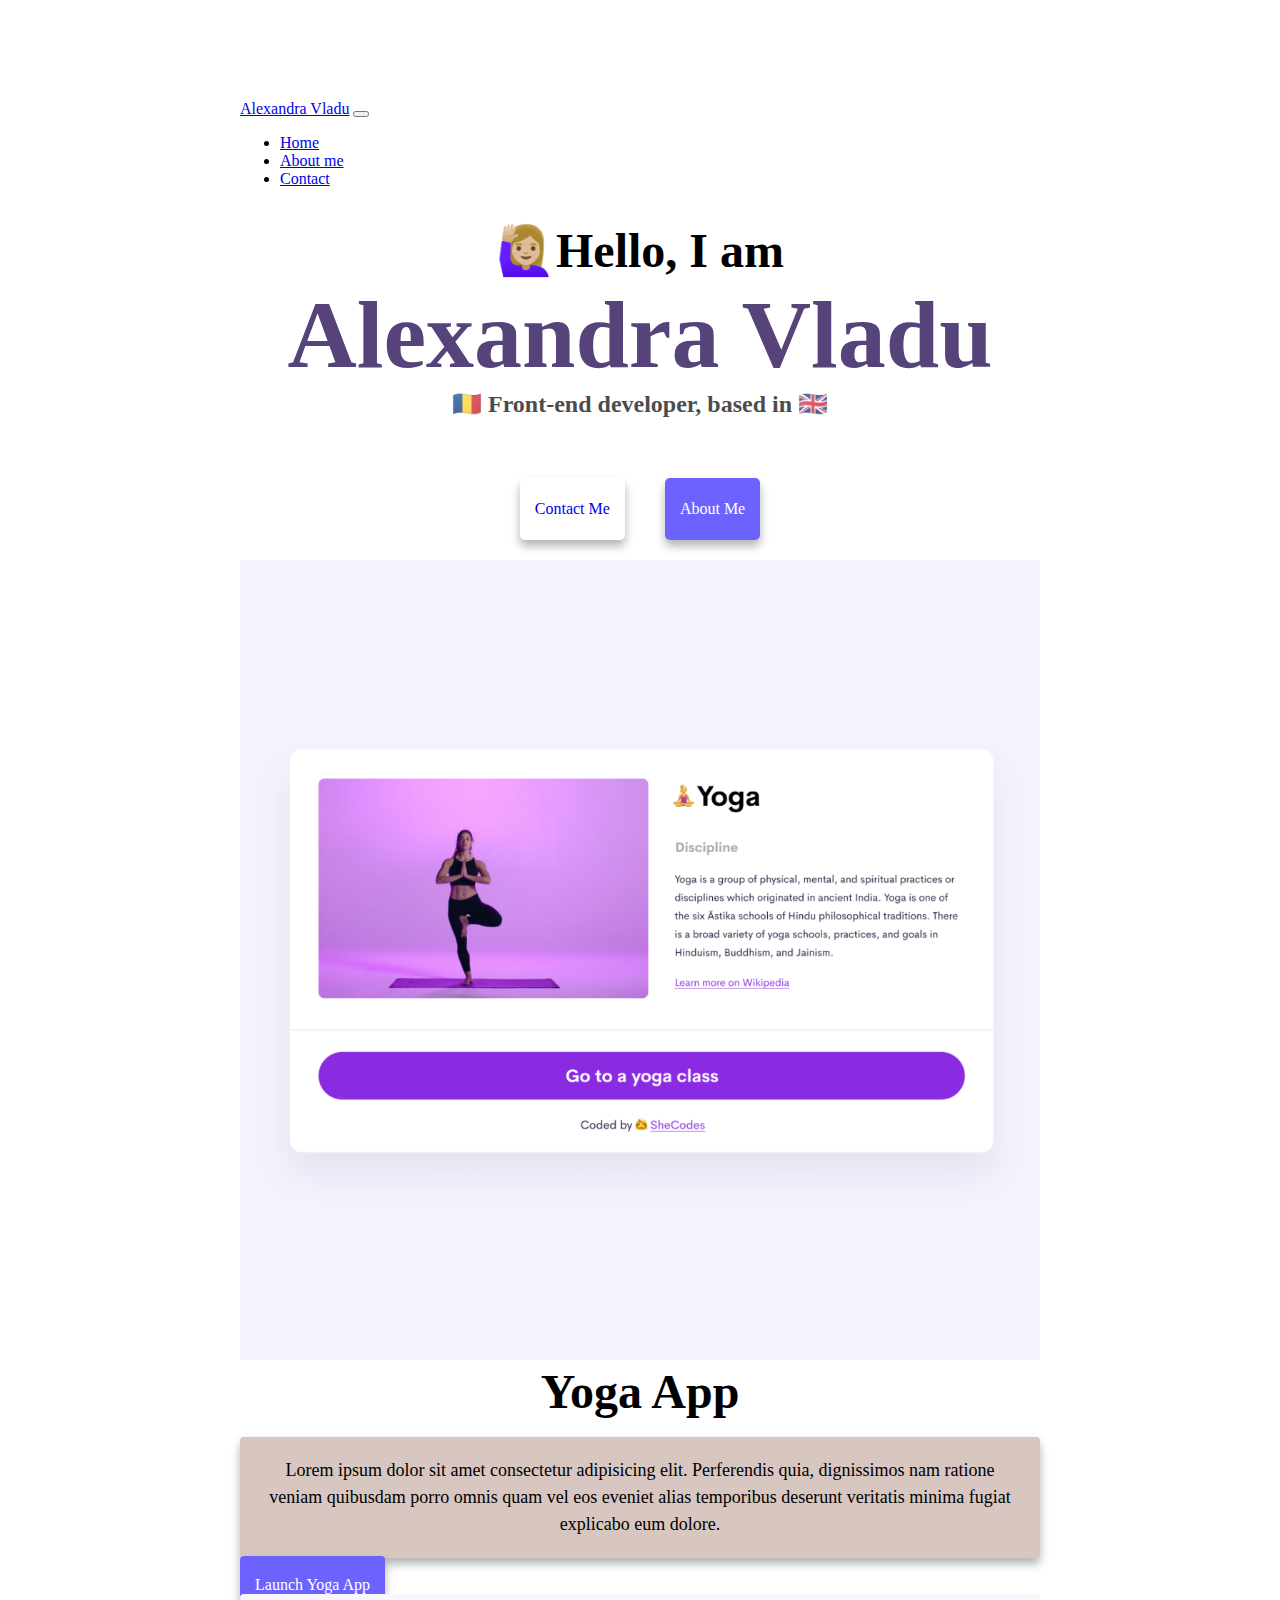
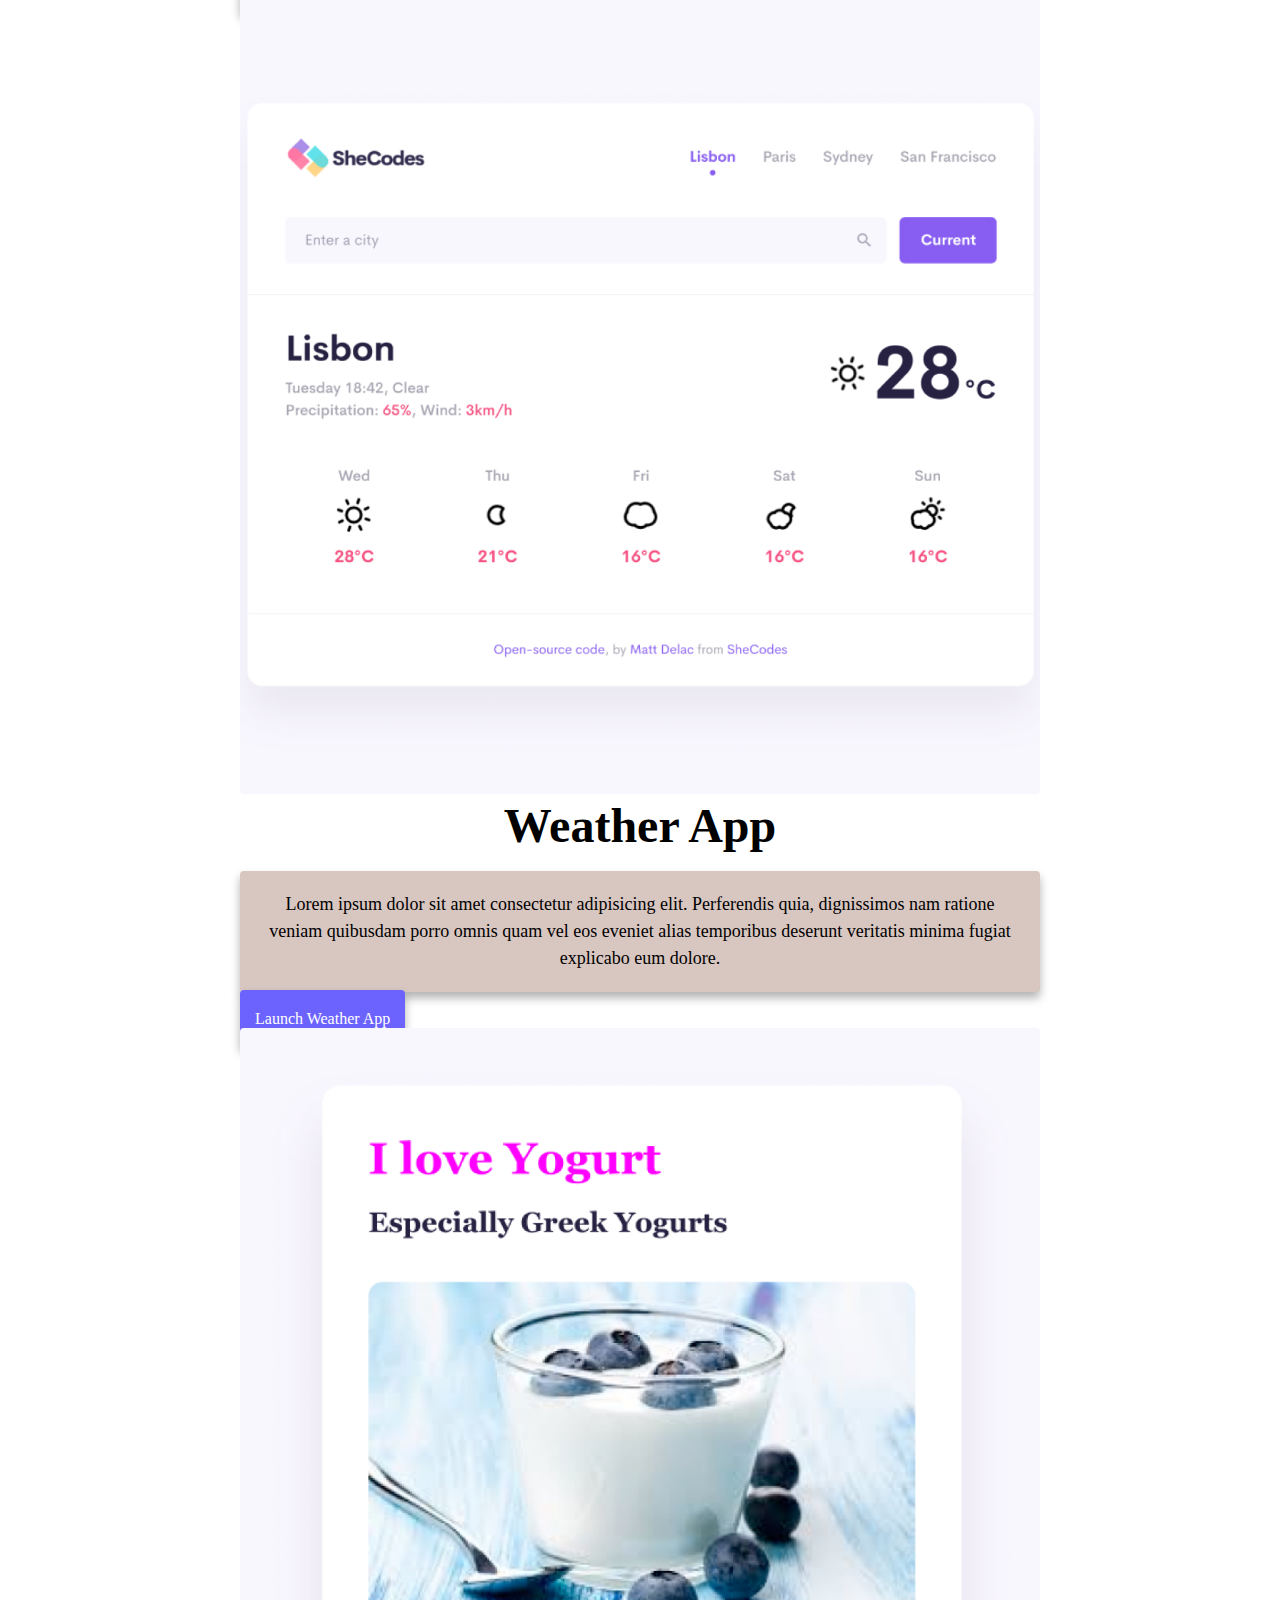
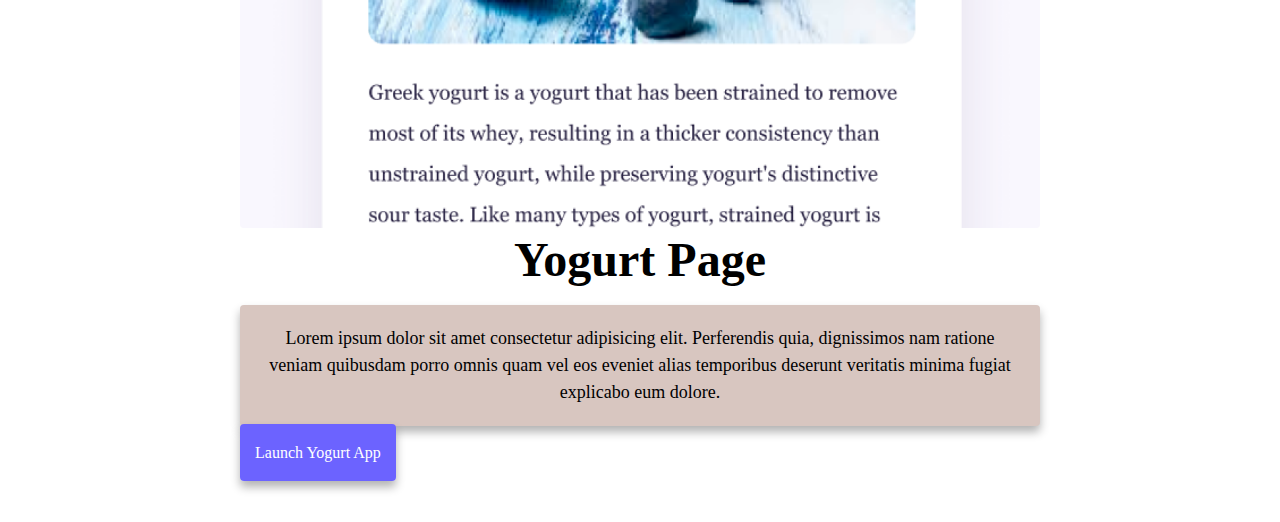
<file: index.html>
<!DOCTYPE html>
<html lang="en">
  <head>
    <meta charset="UTF-8" />
    <meta name="viewport" content="width=device-width, initial-scale=1.0" />
    <script src="https://cdn.jsdelivr.net/npm/bootstrap@5.1.3/dist/js/bootstrap.bundle.min.js" integrity="sha384-ka7Sk0Gln4gmtz2MlQnikT1wXgYsOg+OMhuP+IlRH9sENBO0LRn5q+8nbTov4+1p" crossorigin="anonymous"></script>
    <link href="https://cdn.jsdelivr.net/npm/bootstrap@5.1.3/dist/css/bootstrap.min.css" rel="stylesheet" integrity="sha384-1BmE4kWBq78iYhFldvKuhfTAU6auU8tT94WrHftjDbrCEXSU1oBoqyl2QvZ6jIW3" crossorigin="anonymous">
    <meta http-equiv="X-UA-Compatible" content="ie=edge" />
    <link rel="stylesheet" href="style.css" />
    <title>SheCodes</title>
    <meta name="description" content="This is the main page of my portfolio displaying previous projects">
  </head>
  <body>
      <nav class="navbar navbar-expand-lg navbar-light bg-light fixed-top">
          <div class="container-fluid">
            <a class="navbar-brand" href="index.html">Alexandra Vladu</a>
            <button class="navbar-toggler" type="button" data-bs-toggle="collapse" data-bs-target="#navbarNavDropdown" aria-controls="navbarNavDropdown" aria-expanded="false" aria-label="Toggle navigation">
              <span class="navbar-toggler-icon"></span>
            </button>
            <div class="collapse navbar-collapse" id="navbarNavDropdown">
              <ul class="navbar-nav">
                <li class="nav-item">
                  <a class="nav-link active" aria-current="page" href="index.html">Home</a>
                </li>
                <li class="nav-item">
                  <a class="nav-link" href="about.html">About me </a>
                </li>
                <li class="nav-item">
                  <a class="nav-link" href="about.html#contact">Contact</a>
                </li>
              </ul>
            </div>
          </div>
        </nav>
      </br>
    <h2>
      🙋🏼‍♀️Hello, I am
    </h2>
    <h1>Alexandra Vladu</h1>
    <h3> 🇷🇴 Front-end developer, based in 🇬🇧</h3>
    <div class="navigation-links">
    <a href="about.html#contact" class="homepage-link"> Contact me </a>
  </br> 
</br>
    <a href="about.html" class="me-link"> About me </a>
</div>
<div class="container">
<div class="row mt-5">
<div class="col-sm-6">
  <img src="images/yoga.png"  alt="Yoga project" class="img-fluid rounded d-none d-sm-block" /> 
</div>
<div class="col-sm-6">
  <h2 class="mb-3"> Yoga App </h2>
  <p>
      Lorem ipsum dolor sit amet consectetur adipisicing elit. Perferendis
      quia, dignissimos nam ratione veniam quibusdam porro omnis quam vel
      eos eveniet alias temporibus deserunt veritatis minima fugiat
      explicabo eum dolore.
    </p>
<div class="mt-5 mb-5">
  <a href="#" class="primary-link"> Launch Yoga App </a>
</div>
</div>
<div class="row mt-5">
  <div class="col-sm-6">
    <img src="images/weather.png" alt="Weather project" class="img-fluid rounded d-none d-sm-block" />
  </div>
  <div class="col-sm-6">
 <h2 class=" mt-5 mb-5"> Weather App </h2>
 <p> Lorem ipsum dolor sit amet consectetur adipisicing elit. Perferendis
    quia, dignissimos nam ratione veniam quibusdam porro omnis quam vel
    eos eveniet alias temporibus deserunt veritatis minima fugiat
    explicabo eum dolore.
  </p>
  <div class="mt-5 mb-5">
    <a href="#" class="primary-link">Launch Weather App</a>
  </div>
</div>
<div class="row mt-5">
  <div class="col-sm-6">
    <img src="images/yogurt.png" alt="Yogurt Project" class="img-fluid rounded d-none d-sm-block" />
  </div>
  <div class="col-sm-6">
    <h2 class="mb-3"> Yogurt Page </h2>
    <p> Lorem ipsum dolor sit amet consectetur adipisicing elit. Perferendis
        quia, dignissimos nam ratione veniam quibusdam porro omnis quam vel
        eos eveniet alias temporibus deserunt veritatis minima fugiat
        explicabo eum dolore.
      </p>
      <div class="mt-5">
        <a href="#" class="primary-link">Launch Yogurt App</a>
      </div>
    </div>
</div>
</div>
  </body>
</html>
</file>
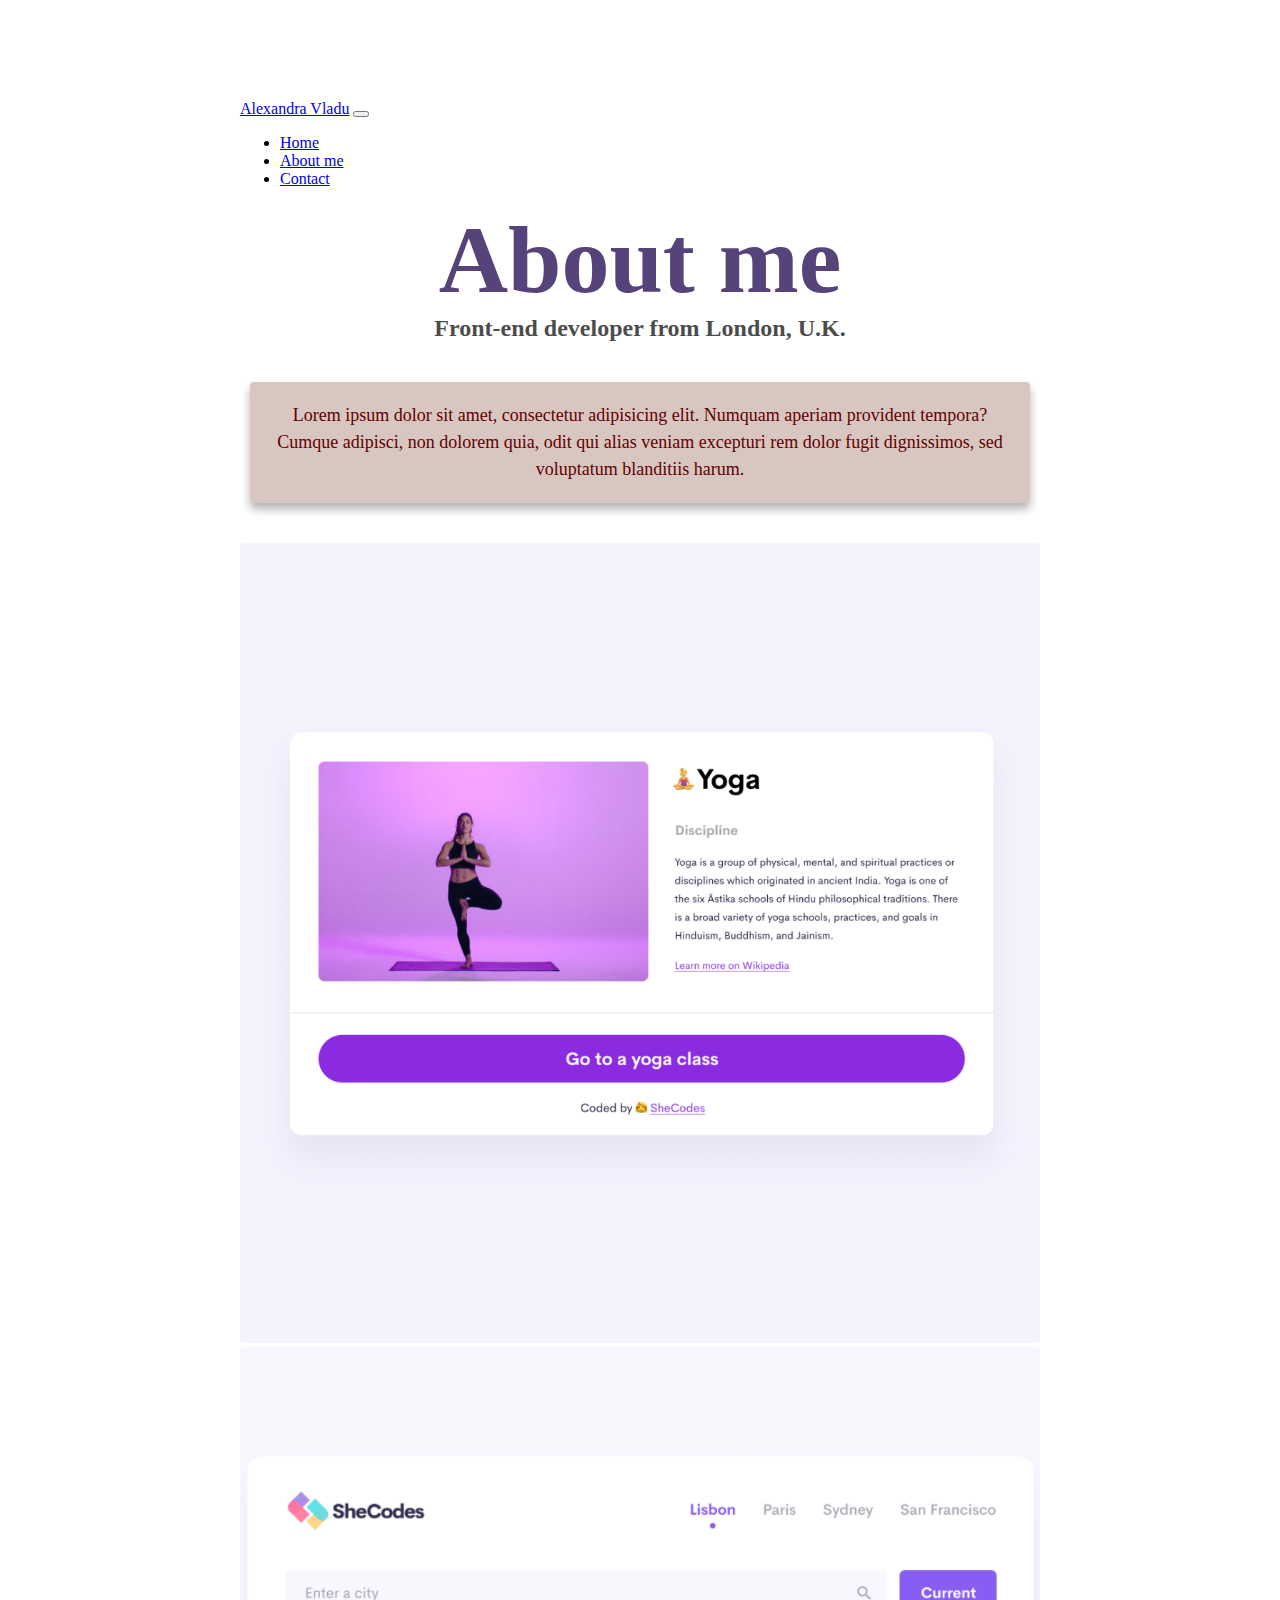
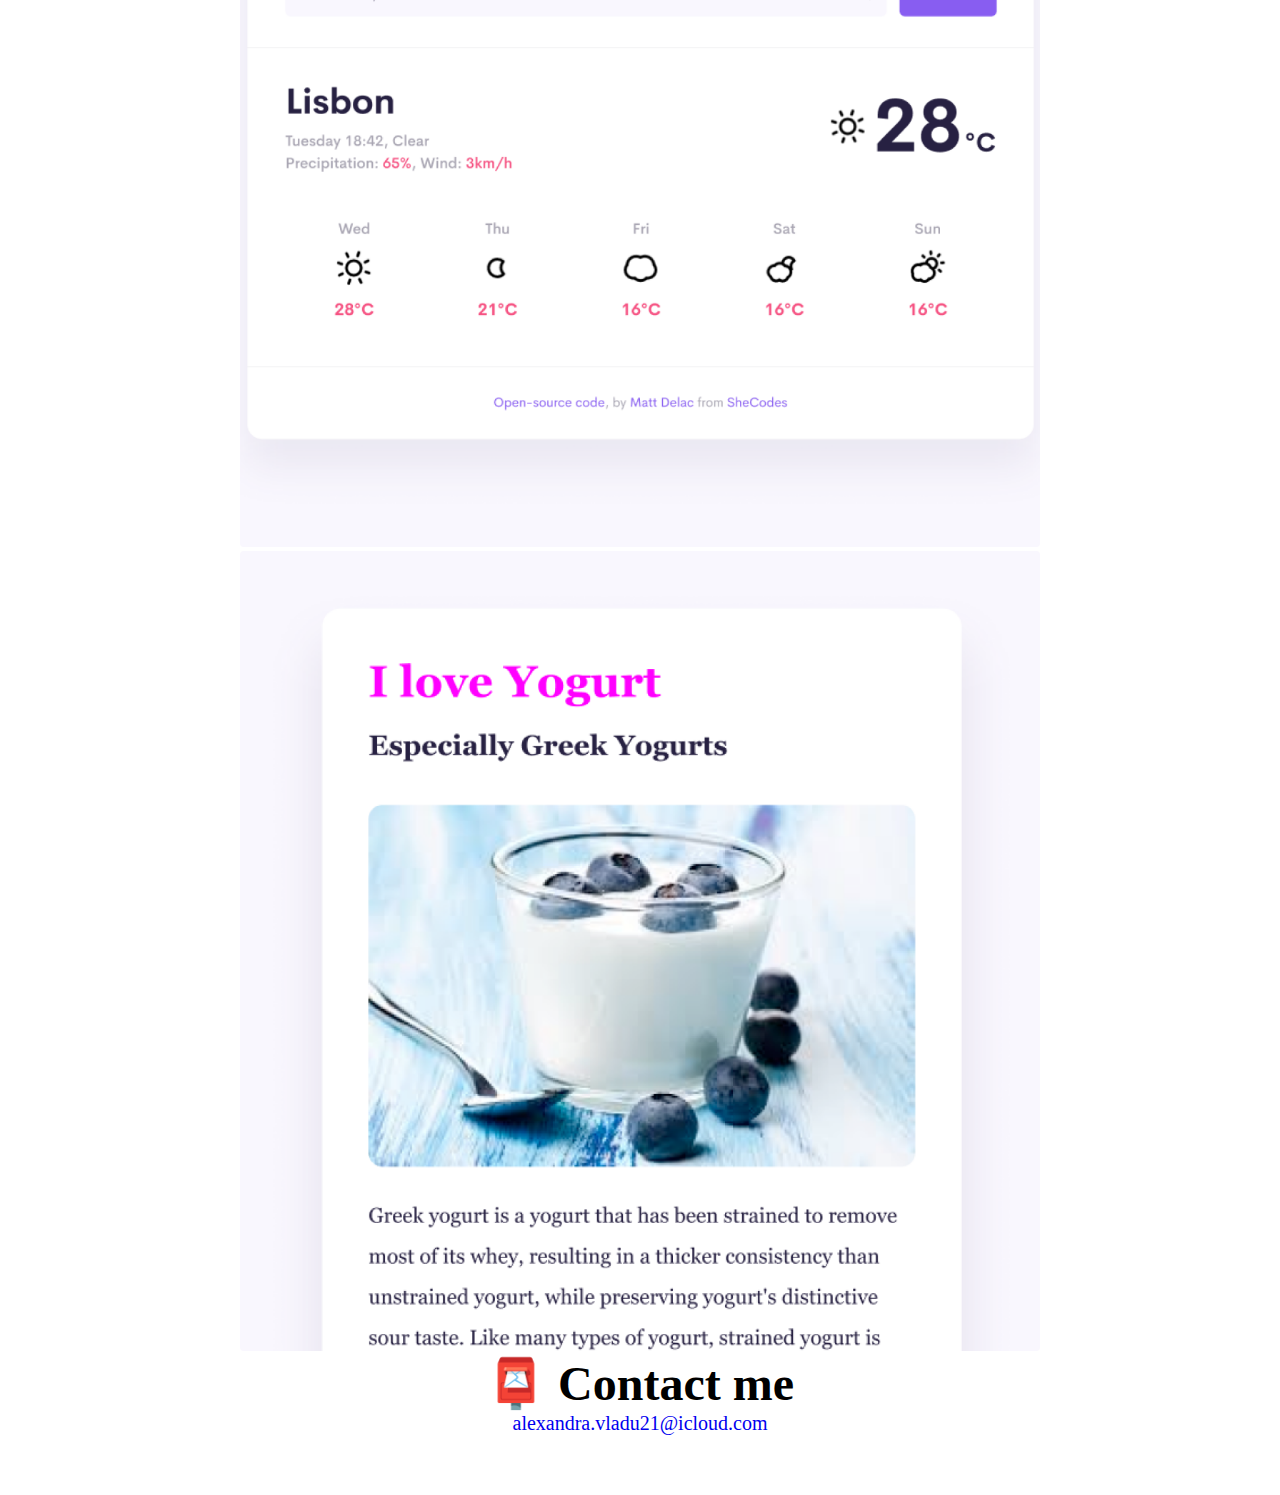
<file: about.html>
<!DOCTYPE html>
<html lang="en">
  <head>
    <meta charset="UTF-8" />
    <meta name="viewport" content="width=device-width, initial-scale=1.0" />
    <meta http-equiv="X-UA-Compatible" content="ie=edge" />
    <link href="https://cdn.jsdelivr.net/npm/bootstrap@5.1.3/dist/css/bootstrap.min.css" rel="stylesheet" integrity="sha384-1BmE4kWBq78iYhFldvKuhfTAU6auU8tT94WrHftjDbrCEXSU1oBoqyl2QvZ6jIW3" crossorigin="anonymous">
    <script src="https://cdn.jsdelivr.net/npm/bootstrap@5.1.3/dist/js/bootstrap.bundle.min.js" integrity="sha384-ka7Sk0Gln4gmtz2MlQnikT1wXgYsOg+OMhuP+IlRH9sENBO0LRn5q+8nbTov4+1p" crossorigin="anonymous"></script>
    <link rel="stylesheet" href="style.css" />
    <title>About Alexandra Vladu</title>
    <meta name="description" content="A display of finished projects">
  </head>
  <body>
      <nav class="navbar navbar-expand-lg navbar-light bg-light fixed-top">
          <div class="container-fluid">
            <a class="navbar-brand" href="index.html">Alexandra Vladu</a>
            <button class="navbar-toggler" type="button" data-bs-toggle="collapse" data-bs-target="#navbarNavDropdown" aria-controls="navbarNavDropdown" aria-expanded="false" aria-label="Toggle navigation">
              <span class="navbar-toggler-icon"></span>
            </button>
            <div class="collapse navbar-collapse" id="navbarNavDropdown">
              <ul class="navbar-nav">
                <li class="nav-item">
                  <a class="nav-link active" aria-current="page" href="index.html">Home</a>
                </li>
                <li class="nav-item">
                  <a class="nav-link" href="about.html">About me </a>
                </li>
                <li class="nav-item">
                  <a class="nav-link" href="about.html#contact">Contact</a>
                </li>
              </ul>
            </div>
          </div>
        </nav>
    <h1 class="text-center">About me</h1>
    <h3 class="text-center">Front-end developer from London, U.K.</h3>
    <div class="about-paragraphs text-center">
        <p>
            Lorem ipsum dolor sit amet, consectetur adipisicing elit. Numquam
            aperiam provident tempora? Cumque adipisci, non dolorem quia, odit qui
            alias veniam excepturi rem dolor fugit dignissimos, sed voluptatum
            blanditiis harum.
          </p> 
       </div>
       <div class="container">
         <div class="row">
<div class="col-sm-4">
  <img src="images/yoga.png" class="img-fluid p-2 shadow rounded"/>
</div>
<div class="col-sm-4">
    <img src="images/weather.png" class="img-fluid p-2 shadow rounded" />
  </div>
<div class="col-sm-4">
  <img src="images/yogurt.png" class="img-fluid p-2 shadow rounded" />
</div>
</div>
 </div>
    <div id="contact" class="mt-5">
      <h2 class="text-center"> 📮 Contact me </h2>
      <a href="mailto:alexandra.vladu21@icloud.com" class="email-link"> alexandra.vladu21@icloud.com </a>
 </body>
</html>
</file>
<file: style.css>
:root {
    --color-second: #ebdede;
    --contact-me: #6c63ff;
    --box-shadow: 0 6px 10px rgba(0, 0, 0, 0.3);
    --name-color: #554379;
    --paragraph: hsl(15, 24%, 80%);
}

body {
    margin: 60px auto;
    max-width: 800px;
    background: white;
    margin-top: 100px;
}

h1,
h2,
h3 {
    text-align: center;
    margin: 0;
}

h1 {
    font-size: 96px;
    color: var(--name-color);
}

h2 {
    font-size: 48px;
}

h3 {
    font-size: 24px;
    opacity: 0.7;
}

.navigation-links {
    display: flex;
    justify-content: center;
    margin-top: 40px;
}

.navigation-links a {
    margin: 20px;
    border-radius: 5px;
    padding: 22px 15px;
    text-decoration: none;
    text-transform: capitalize;
}

.return {
    display: block;
    text-align: center;
    font-size: 22px;
}

p {
    background: var(--paragraph);
    box-shadow: var(--box-shadow);
    padding: 20px;
    border-radius: 4px;
    font-size: 18px;
    line-height: 1.5;
    text-align: center;
}

.homepage-link {
    box-shadow: var(--box-shadow);
}

.me-link {
    background: var(--contact-me);
    box-shadow: var(--box-shadow);
    color: white;
}

.about-paragraphs {
    display: flex;
    margin: 30px 0;
}

.about-paragraphs p {
    margin: 10px;
    color: #640001;
}

.email-link {
    text-align: center;
    display: block;
    text-decoration: none;
    font-size: 20px;
}

.email-link:hover {
    text-decoration: underline;
    color: var(--name-color);
}

.img-fluid {
    max-width: 100%;
    height: auto;
}

.text-center {
    text-align: center !important;
}

.primary-link {
    border-radius: 4px;
    padding: 20px 15px;
    text-decoration: none;
    text-transform: capitalize;
    background: var(--contact-me);
    box-shadow: var(--box-shadow);
    color: white;
}

.rounded {
    border-radius: 0.25rem !important;
}
@media(max-width: 576px) {
    h1 {
        font-size: 48px;
        line-height: 1.5;
    }
h2 {
    font-size: 32px;
    text-align: center;
}

p {
    text-align: center;
}

.primary-link {
    display: block;
    text-align: center;
    margin: 0 20px;
}
}
</file>
